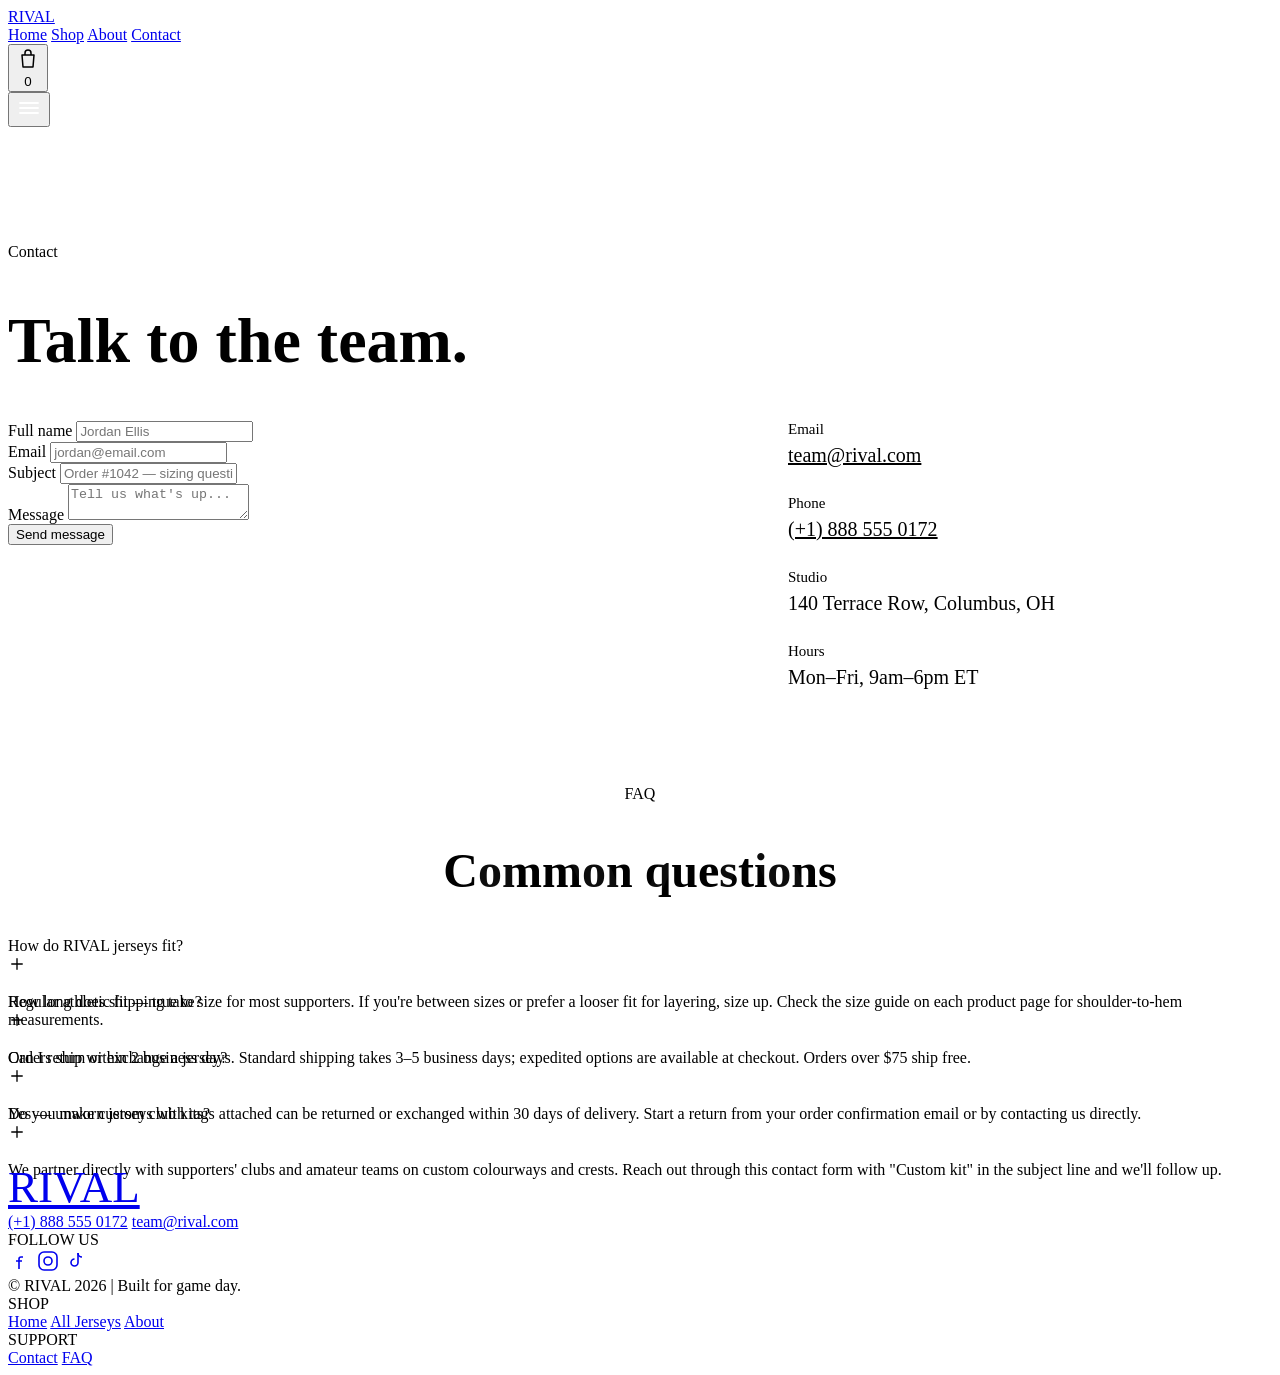
<file: contact.html>
<!DOCTYPE html>
<html lang="en">
<head>
<meta charset="utf-8" />
<title>Contact — RIVAL</title>
<meta name="description" content="Get in touch with RIVAL for order questions, sizing help, or club partnerships." />
<meta name="viewport" content="width=device-width, initial-scale=1" />
<link href="https://fonts.googleapis.com" rel="preconnect" />
<link href="https://fonts.gstatic.com" rel="preconnect" crossorigin="anonymous" />
<link href="https://fonts.googleapis.com/css2?family=Anton&family=Instrument+Sans:wght@400;500;600;700&display=swap" rel="stylesheet" />
<link href="https://cdn.prod.website-files.com/68b66c48701b3665c1f0ee19/css/modevo-fashion.webflow.shared.429dbf900.css" rel="stylesheet" type="text/css" />
<link href="brand.css" rel="stylesheet" type="text/css" />
</head>
<body>
<div class="page-wrapper">
<div class="main-wrapper">

  <!-- NAV -->
  <div class="navbar" data-collapse="medium">
    <div class="container">
      <div class="navbar-wrapper">
        <a href="index.html" class="navbar-brand w-nav-brand">RIVAL</a>
        <nav class="nav-menu-wrapper">
          <div class="nav-menu">
            <a href="index.html" class="nav-link">Home</a>
            <a href="shop.html" class="nav-link">Shop</a>
            <a href="about.html" class="nav-link">About</a>
            <a href="contact.html" aria-current="page" class="nav-link w--current">Contact</a>
          </div>
        </nav>
        <div class="nav-right-block">
          <div class="nav-line"></div>
          <button class="cart-button" data-cart-open aria-label="Open cart">
            <svg width="24" height="24" viewBox="0 0 24 24" fill="none" class="cart-icon"><path d="M6 8h12l-1 12H7L6 8z" stroke="currentColor" stroke-width="1.5" stroke-linejoin="round"/><path d="M9 8V6a3 3 0 0 1 6 0v2" stroke="currentColor" stroke-width="1.5"/></svg>
            <div class="cart-quantity">0</div>
          </button>
        </div>
        <button class="menu-button w-nav-button" aria-label="Toggle menu">
          <svg width="26" height="26" viewBox="0 0 26 26" fill="none"><path d="M4 8h18M4 13h18M4 18h18" stroke="white" stroke-width="1.8" stroke-linecap="round"/></svg>
        </button>
      </div>
    </div>
  </div>

  <div class="container">
    <div class="wrapper" style="padding-top:100px;padding-bottom:60px;">
      <div class="style-guide-hero-contens" style="align-items:flex-end;">
        <div>
          <p class="subtitle">Contact</p>
          <h1 class="style-hero-title" style="font-size:64px;">Talk to the team.</h1>
        </div>
      </div>

      <div style="display:flex;gap:100px;flex-wrap:wrap;align-items:flex-start;">
        <form class="form-block" id="contact-form" style="flex:1;min-width:320px;max-width:680px;" onsubmit="return false;">
          <div class="contact-fields">
            <div class="contact-field-box">
              <label class="contact-field-label" for="name">Full name</label>
              <input class="contact-text-field" type="text" id="name" name="name" placeholder="Jordan Ellis" required />
            </div>
            <div class="contact-field-box">
              <label class="contact-field-label" for="email">Email</label>
              <input class="contact-text-field" type="email" id="email" name="email" placeholder="jordan@email.com" required />
            </div>
          </div>
          <div class="contact-field-box">
            <label class="contact-field-label" for="subject">Subject</label>
            <input class="contact-text-field" type="text" id="subject" name="subject" placeholder="Order #1042 — sizing question" required />
          </div>
          <div class="contact-field-box">
            <label class="contact-field-label" for="message">Message</label>
            <textarea class="contact-text-field text-area" id="message" name="message" placeholder="Tell us what's up..." required></textarea>
          </div>
          <button type="submit" class="contact-button contact">Send message</button>
          <div class="form-status" data-form-status>Thanks — we'll get back to you within one business day.</div>
        </form>

        <div class="contact-info-block" style="flex:0 0 300px;">
          <div class="contact-info-item">
            <span>Email</span>
            <a href="mailto:team@rivaljerseys.com">team@rival.com</a>
          </div>
          <div class="contact-info-item">
            <span>Phone</span>
            <a href="tel:+18885550172">(+1) 888 555 0172</a>
          </div>
          <div class="contact-info-item">
            <span>Studio</span>
            <p>140 Terrace Row, Columbus, OH</p>
          </div>
          <div class="contact-info-item">
            <span>Hours</span>
            <p>Mon&ndash;Fri, 9am&ndash;6pm ET</p>
          </div>
        </div>
      </div>
    </div>
  </div>

  <!-- FAQ -->
  <section id="faq">
    <div class="container">
      <div class="wrapper" style="padding-top:20px;">
        <div class="style-guide-hero-contens" style="justify-content:center;">
          <div style="text-align:center;width:100%;">
            <p class="subtitle">FAQ</p>
            <h2 style="font-size:48px;">Common questions</h2>
          </div>
        </div>

        <div class="faq-lists-wrapper">
          <div class="faq-list-wrap">
            <div class="faq-question">
              <div class="faq-ques">How do RIVAL jerseys fit?</div>
              <div class="faq-arrow-block">
                <svg width="18" viewBox="0 0 24 24" fill="none"><path d="M12 5v14M5 12h14" stroke="currentColor" stroke-width="1.8" stroke-linecap="round"/></svg>
              </div>
            </div>
            <div class="faq-answer">
              <p class="faq-para">Regular athletic fit — true to size for most supporters. If you're between sizes or prefer a looser fit for layering, size up. Check the size guide on each product page for shoulder-to-hem measurements.</p>
            </div>
          </div>

          <div class="faq-list-wrap">
            <div class="faq-question">
              <div class="faq-ques">How long does shipping take?</div>
              <div class="faq-arrow-block">
                <svg width="18" viewBox="0 0 24 24" fill="none"><path d="M12 5v14M5 12h14" stroke="currentColor" stroke-width="1.8" stroke-linecap="round"/></svg>
              </div>
            </div>
            <div class="faq-answer">
              <p class="faq-para">Orders ship within 2 business days. Standard shipping takes 3&ndash;5 business days; expedited options are available at checkout. Orders over $75 ship free.</p>
            </div>
          </div>

          <div class="faq-list-wrap">
            <div class="faq-question">
              <div class="faq-ques">Can I return or exchange a jersey?</div>
              <div class="faq-arrow-block">
                <svg width="18" viewBox="0 0 24 24" fill="none"><path d="M12 5v14M5 12h14" stroke="currentColor" stroke-width="1.8" stroke-linecap="round"/></svg>
              </div>
            </div>
            <div class="faq-answer">
              <p class="faq-para">Yes — unworn jerseys with tags attached can be returned or exchanged within 30 days of delivery. Start a return from your order confirmation email or by contacting us directly.</p>
            </div>
          </div>

          <div class="faq-list-wrap">
            <div class="faq-question">
              <div class="faq-ques">Do you make custom club kits?</div>
              <div class="faq-arrow-block">
                <svg width="18" viewBox="0 0 24 24" fill="none"><path d="M12 5v14M5 12h14" stroke="currentColor" stroke-width="1.8" stroke-linecap="round"/></svg>
              </div>
            </div>
            <div class="faq-answer">
              <p class="faq-para">We partner directly with supporters' clubs and amateur teams on custom colourways and crests. Reach out through this contact form with "Custom kit" in the subject line and we'll follow up.</p>
            </div>
          </div>
        </div>
      </div>
    </div>
  </section>

  <!-- FOOTER -->
  <section class="footer">
    <div class="footer-wrapper">
      <div class="container">
        <div class="footer-top-content">
          <a href="index.html" class="footer-logo-link w-inline-block">
            <div class="navbar-brand" style="font-size:45px;">RIVAL</div>
          </a>
          <div class="footer-contact-info">
            <a href="tel:+18885550172" class="footer-phone-link">(+1) 888 555 0172</a>
            <a href="mailto:team@rivaljerseys.com" class="footer-email-link">team@rival.com</a>
          </div>
        </div>
      </div>
      <div class="container">
        <div class="footer-bottom-content">
          <div class="footer-social-block social">
            <div class="base-large footer-pages-header">FOLLOW US</div>
            <div class="footer-social-icons">
              <a href="#" target="_blank" class="footer-social-link w-inline-block" aria-label="Facebook"><svg xmlns="http://www.w3.org/2000/svg" width="24" viewBox="0 0 24 24" fill="none"><path d="M15 8H13a2 2 0 0 0-2 2v10M8 12h6" stroke="currentColor" stroke-width="1.6"/></svg></a>
              <a href="#" target="_blank" class="footer-social-link w-inline-block" aria-label="Instagram"><svg xmlns="http://www.w3.org/2000/svg" width="24" viewBox="0 0 24 24" fill="none"><rect x="3" y="3" width="18" height="18" rx="5" stroke="currentColor" stroke-width="1.6"/><circle cx="12" cy="12" r="4" stroke="currentColor" stroke-width="1.6"/></svg></a>
              <a href="#" target="_blank" class="footer-social-link w-inline-block" aria-label="TikTok"><svg xmlns="http://www.w3.org/2000/svg" width="24" viewBox="0 0 24 24" fill="none"><path d="M14 4v9.5a3.5 3.5 0 1 1-3.5-3.5" stroke="currentColor" stroke-width="1.6"/><path d="M14 4a4 4 0 0 0 4 4" stroke="currentColor" stroke-width="1.6"/></svg></a>
            </div>
            <div class="copyright-text">&copy; RIVAL 2026 | Built for game day.</div>
          </div>
          <div class="footer-pages-link">
            <div class="footer-social-block">
              <div class="base-large footer-pages-header">SHOP</div>
              <div class="pages-link">
                <a href="index.html" class="page-link">Home</a>
                <a href="shop.html" class="page-link">All Jerseys</a>
                <a href="about.html" class="page-link">About</a>
              </div>
            </div>
            <div class="footer-social-block">
              <div class="base-large footer-pages-header">SUPPORT</div>
              <div class="pages-link">
                <a href="contact.html" aria-current="page" class="page-link w--current">Contact</a>
                <a href="contact.html#faq" class="page-link">FAQ</a>
              </div>
            </div>
          </div>
        </div>
      </div>
      <h2 class="company-lago-text">RIVAL</h2>
    </div>
  </section>

</div>
</div>

<!-- CART DRAWER -->
<div class="cart-drawer-overlay" data-cart-close></div>
<div class="cart-drawer">
  <div class="cart-drawer-header">
    <h4 class="cart-title">Your Cart</h4>
    <button class="cart-drawer-close" data-cart-close aria-label="Close cart">&times;</button>
  </div>
  <div class="cart-drawer-items"></div>
  <div class="cart-drawer-footer">
    <div class="cart-drawer-subtotal"><span>Subtotal</span><span class="cart-drawer-subtotal-value">$0.00</span></div>
    <button class="cart-drawer-checkout" type="button">Checkout</button>
  </div>
</div>
<div class="cart-toast"></div>

<script src="main.js"></script>
</body>
</html>
</file>
<file: brand.css>
/* ==========================================================================
   RIVAL — brand layer
   Sits on top of the Modévo Webflow stylesheet. Only adds tokens and
   components the base template doesn't already define — every class that
   already exists in modevo-fashion.webflow.shared.css (h1–h6, .container,
   .navbar, .shop-item, .collection-list-shop, .contact-*, .faq-*, .about-*,
   .product-details, .add-to-cart-button, etc.) is reused as-is so every
   page stays visually consistent with the original template.
   ========================================================================== */

:root {
  /* Jersey-brand accent — a match-day red, used sparingly (CTAs, price
     emphasis, sale flags) against the template's black/white base. */
  --accent: #e0263b;
  --accent-dim: #7a121d;
}

/* -----------------------------------------------------------------------
   Utility: reveal-on-scroll (replaces the Webflow IX2 opacity:0 hooks that
   depended on the exported site's own interaction engine). One shared,
   restrained treatment: a short fade + rise, applied once per element.
   ----------------------------------------------------------------------- */
.reveal {
  opacity: 0;
  transform: translateY(16px);
  transition: opacity .6s ease, transform .6s ease;
}
.reveal.is-visible {
  opacity: 1;
  transform: translateY(0);
}
@media (prefers-reduced-motion: reduce) {
  .reveal, .reveal.is-visible { transition: none; transform: none; opacity: 1; }
}

/* -----------------------------------------------------------------------
   Active nav-link "current page" underline uses the template's own
   .w--current, so no addition needed there.
   ----------------------------------------------------------------------- */

/* -----------------------------------------------------------------------
   Badges (New / Sale / Low stock) — small addition on top of .shop-item
   ----------------------------------------------------------------------- */
.shop-image-wrap { position: relative; overflow: clip; border-radius: 40px; }
.shop-image-wrap .shop-image { border-radius: 0; display: block; width: 100%; }
.product-badge {
  position: absolute;
  top: 16px;
  left: 16px;
  background-color: var(--accent);
  color: var(--white);
  font-family: var(--_fonts---font-family--anton);
  font-size: 13px;
  letter-spacing: .5px;
  text-transform: uppercase;
  padding: 6px 14px;
  border-radius: 100px;
  z-index: 2;
}
.product-badge.badge-muted {
  background-color: #ffffff1f;
  border: 1px solid #ffffff40;
  backdrop-filter: blur(3px);
}

/* -----------------------------------------------------------------------
   Shop layout: sidebar filters + product grid
   ----------------------------------------------------------------------- */
.shop-layout {
  display: grid;
  grid-template-columns: 280px 1fr;
  gap: 60px;
  align-items: start;
}
@media screen and (max-width: 991px) {
  .shop-layout { grid-template-columns: 1fr; }
}

.filter-panel {
  display: flex;
  flex-direction: column;
  gap: 34px;
  position: sticky;
  top: 130px;
}
.filter-group { border-bottom: 1px solid #ffffff26; padding-bottom: 24px; }
.filter-group:last-child { border-bottom: none; }
.filter-group-title {
  font-family: var(--_fonts---font-family--anton);
  font-size: 18px;
  text-transform: uppercase;
  color: var(--white);
  margin-bottom: 16px;
}
.filter-options { display: flex; flex-direction: column; gap: 12px; }
.filter-option {
  display: flex;
  align-items: center;
  gap: 10px;
  color: var(--white-70);
  font-size: 16px;
  cursor: pointer;
}
.filter-option input {
  appearance: none;
  width: 18px;
  height: 18px;
  min-width: 18px;
  border: 1px solid var(--575757);
  border-radius: 5px;
  display: grid;
  place-content: center;
  cursor: pointer;
}
.filter-option input:checked { background-color: var(--white); border-color: var(--white); }
.filter-option input:checked::after {
  content: "";
  width: 10px;
  height: 10px;
  border-radius: 2px;
  background-color: var(--black);
}
.filter-option:hover { color: var(--white); }

.filter-swatches { display: flex; flex-wrap: wrap; gap: 10px; }
.size-swatch {
  border: 1px solid var(--575757);
  background-color: var(--transparent);
  color: var(--white);
  border-radius: 100px;
  min-width: 44px;
  height: 44px;
  padding: 0 14px;
  font-size: 15px;
  cursor: pointer;
  transition: all .2s;
}
.size-swatch:hover { border-color: var(--white); }
.size-swatch.is-active { background-color: var(--white); color: var(--black); border-color: var(--white); }
/* Filter-sidebar size swatches are a hidden checkbox + visible label span;
   the checked state styles the sibling span directly (no JS needed here). */
.filter-option input:checked + .size-swatch { background-color: var(--white); color: var(--black); border-color: var(--white); }

.price-range { display: flex; flex-direction: column; gap: 10px; }
.price-range input[type="range"] {
  width: 100%;
  accent-color: var(--white);
}
.price-range-value { color: var(--white-70); font-size: 15px; }

.clear-filters-btn {
  background: none;
  border: none;
  color: var(--white-70);
  text-decoration: underline;
  cursor: pointer;
  font-size: 15px;
  padding: 0;
  text-align: left;
}
.clear-filters-btn:hover { color: var(--white); }

.shop-toolbar {
  display: flex;
  justify-content: space-between;
  align-items: center;
  margin-bottom: 40px;
  gap: 20px;
  flex-wrap: wrap;
}
.results-count { color: var(--white-70); font-size: 16px; }
.sort-select {
  background-color: var(--black);
  color: var(--white);
  border: 1px solid var(--575757);
  border-radius: 100px;
  padding: 10px 20px;
  font-size: 15px;
}

.mobile-filter-toggle {
  display: none;
  border: 1px solid var(--white);
  background-color: var(--transparent);
  color: var(--white);
  border-radius: 100px;
  padding: 12px 22px;
  font-size: 15px;
  margin-bottom: 24px;
}
@media screen and (max-width: 991px) {
  .mobile-filter-toggle { display: inline-block; }
  .filter-panel {
    position: fixed;
    inset: 0;
    z-index: 1200;
    background-color: var(--black);
    padding: 100px 40px 40px;
    overflow-y: auto;
    transform: translateX(-100%);
    transition: transform .3s ease;
  }
  .filter-panel.is-open { transform: translateX(0); }
  .filter-panel-close {
    position: absolute;
    top: 30px;
    right: 30px;
    background: none;
    border: none;
    color: var(--white);
    font-size: 28px;
    cursor: pointer;
  }
}

.empty-state {
  text-align: center;
  padding: 100px 20px;
  color: var(--white-70);
}

/* -----------------------------------------------------------------------
   Product detail: gallery, size selector, quantity stepper
   ----------------------------------------------------------------------- */
.product-gallery { display: flex; flex-direction: column; gap: 16px; }
.gallery-main { border-radius: 40px; overflow: clip; }
.gallery-main img { width: 100%; display: block; }
.gallery-thumbs { display: flex; gap: 14px; }
.gallery-thumb {
  width: 90px;
  height: 90px;
  border-radius: 16px;
  overflow: clip;
  cursor: pointer;
  border: 1px solid #ffffff26;
  opacity: .6;
  transition: all .2s;
  flex: none;
}
.gallery-thumb img { width: 100%; height: 100%; object-fit: cover; display: block; }
.gallery-thumb:hover { opacity: .85; }
.gallery-thumb.is-active { opacity: 1; border-color: var(--white); }

.size-selector-block { display: flex; flex-direction: column; gap: 14px; }
.size-selector-label {
  display: flex;
  justify-content: space-between;
  align-items: center;
  font-size: 18px;
  color: var(--white);
}
.size-guide-link { color: var(--white-70); font-size: 15px; text-decoration: underline; }
.size-guide-link:hover { color: var(--white); }
.size-selector-row { display: flex; flex-wrap: wrap; gap: 10px; }

.qty-stepper {
  display: flex;
  align-items: center;
  border: 1px solid var(--575757);
  border-radius: 100px;
  width: fit-content;
}
.qty-stepper button {
  background: none;
  border: none;
  color: var(--white);
  width: 44px;
  height: 44px;
  font-size: 20px;
  cursor: pointer;
}
.qty-stepper span { min-width: 32px; text-align: center; color: var(--white); font-size: 16px; }

.purchase-row { display: flex; gap: 16px; align-items: center; flex-wrap: wrap; }
.purchase-row .add-to-cart-button { flex: 1; min-width: 220px; cursor: pointer; border: 1px solid var(--white); }

.size-error { color: var(--accent); font-size: 14px; display: none; }
.size-error.is-visible { display: block; }

/* -----------------------------------------------------------------------
   Cart drawer (lightweight, in-memory replacement for the Webflow-hosted
   commerce cart, which depends on Webflow's own CMS/GraphQL backend and
   cannot function outside Webflow hosting)
   ----------------------------------------------------------------------- */
.cart-drawer-overlay {
  position: fixed;
  inset: 0;
  background-color: #000c;
  z-index: 1300;
  display: none;
}
.cart-drawer-overlay.is-open { display: block; }
.cart-drawer {
  position: fixed;
  top: 0;
  right: 0;
  bottom: 0;
  width: 100%;
  max-width: 420px;
  background-color: var(--white);
  color: var(--black);
  z-index: 1301;
  display: flex;
  flex-direction: column;
  transform: translateX(100%);
  transition: transform .3s ease;
}
.cart-drawer.is-open { transform: translateX(0); }
.cart-drawer-header {
  display: flex;
  justify-content: space-between;
  align-items: center;
  padding: 24px;
  border-bottom: 1px solid #e6e6e6;
}
.cart-drawer-close { background: none; border: none; font-size: 22px; cursor: pointer; }
.cart-drawer-items { flex: 1; overflow-y: auto; padding: 12px 24px; }
.cart-drawer-item { display: flex; gap: 16px; padding: 16px 0; border-bottom: 1px solid #f0f0f0; }
.cart-drawer-item img { width: 70px; height: 70px; object-fit: cover; border-radius: 12px; }
.cart-drawer-item-info { flex: 1; }
.cart-drawer-item-name { font-weight: 600; font-size: 15px; }
.cart-drawer-item-meta { color: #666; font-size: 13px; margin-top: 4px; }
.cart-drawer-item-remove { background: none; border: none; color: #999; text-decoration: underline; font-size: 13px; cursor: pointer; padding: 0; margin-top: 6px; }
.cart-drawer-footer { padding: 20px 24px 28px; border-top: 1px solid #e6e6e6; }
.cart-drawer-subtotal { display: flex; justify-content: space-between; font-weight: 700; margin-bottom: 16px; font-size: 17px; }
.cart-drawer-checkout {
  display: block;
  width: 100%;
  text-align: center;
  background-color: var(--black);
  color: var(--white);
  border: none;
  border-radius: 60px;
  padding: 16px;
  font-size: 16px;
  cursor: pointer;
  text-decoration: none;
}
.cart-drawer-empty { text-align: center; color: #999; padding: 80px 20px; }
.cart-toast {
  position: fixed;
  bottom: 30px;
  left: 50%;
  transform: translateX(-50%) translateY(20px);
  background-color: var(--white);
  color: var(--black);
  padding: 14px 26px;
  border-radius: 100px;
  font-size: 15px;
  z-index: 1400;
  opacity: 0;
  transition: all .25s ease;
  pointer-events: none;
}
.cart-toast.is-visible { opacity: 1; transform: translateX(-50%) translateY(0); }

/* -----------------------------------------------------------------------
   Marquee auto-scroll (the base CSS lays out .marquee-items in a flex row;
   the original site animated it via Webflow's JS. Plain CSS keyframes
   reproduce the same continuous scroll without extra JS.)
   ----------------------------------------------------------------------- */
.marquee-wrapper { --marquee-duration: 28s; }
.marquee-items {
  animation: marquee-scroll var(--marquee-duration) linear infinite;
}
@keyframes marquee-scroll {
  from { transform: translateX(0); }
  to { transform: translateX(-100%); }
}
@media (prefers-reduced-motion: reduce) {
  .marquee-items { animation: none; }
}

/* -----------------------------------------------------------------------
   Mobile nav menu open state (base CSS hides .nav-menu on small screens;
   this toggles visibility from JS instead of Webflow's IX2 engine)
   ----------------------------------------------------------------------- */
@media screen and (max-width: 991px) {
  .nav-menu { display: none; }
  .nav-menu.is-open { display: flex; position: absolute; top: 100%; left: 0; right: 0; }
}

/* -----------------------------------------------------------------------
   FAQ accordion open state (base CSS defines the closed styles already;
   this handles the JS-driven expand/collapse behaviour)
   ----------------------------------------------------------------------- */
.faq-answer { max-height: 0; transition: max-height .3s ease; }
.faq-answer .faq-para { }
.faq-list-wrap.is-open .faq-answer { max-height: 300px; }
.faq-arrow-block { transition: transform .25s ease; }
.faq-list-wrap.is-open .faq-arrow-block { transform: rotate(45deg); }

/* -----------------------------------------------------------------------
   Contact page small helpers
   ----------------------------------------------------------------------- */
.form-status { margin-top: 16px; color: var(--white-70); font-size: 15px; display: none; }
.form-status.is-visible { display: block; }
.contact-info-block { display: flex; flex-direction: column; gap: 28px; }
.contact-info-item { display: flex; flex-direction: column; gap: 6px; }
.contact-info-item span { color: var(--white-70); font-size: 15px; }
.contact-info-item a, .contact-info-item p { color: var(--white); font-size: 20px; margin: 0; }

/* -----------------------------------------------------------------------
   Footer giant wordmark (base template used an exported PNG of its own
   logo here — plain text keeps the same oversized watermark effect
   without a bespoke image asset)
   ----------------------------------------------------------------------- */
.company-lago-text {
  width: 100%;
  position: absolute;
  inset: auto 0 -80px;
  text-align: center;
  font-family: var(--_fonts---font-family--anton);
  font-size: clamp(80px, 18vw, 260px);
  line-height: .8;
  color: #ffffff0d;
  white-space: nowrap;
  overflow: hidden;
  pointer-events: none;
  user-select: none;
  margin: 0;
}

/* -----------------------------------------------------------------------
   Accent usage — sparing, on price + primary CTAs where it matters
   ----------------------------------------------------------------------- */
.price-accent { color: var(--accent); }
.explore-button.accent { background-color: var(--accent); border-color: var(--accent); color: var(--white); }
.explore-button.accent:hover { background-color: var(--transparent); color: var(--accent); }


/* ==========================================================================
   Production polish
   ========================================================================== */
img {
  max-width: 100%;
  height: auto;
}

button,
a,
input,
select {
  -webkit-tap-highlight-color: transparent;
}

button:focus-visible,
a:focus-visible,
input:focus-visible,
select:focus-visible {
  outline: 2px solid currentColor;
  outline-offset: 3px;
}

.shop-image,
.gallery-main img,
.gallery-thumb img,
.home-image,
.collection-image,
.summer-collections-img,
.customers-banner {
  display: block;
}

.shop-image,
.gallery-main img {
  width: 100%;
  object-fit: cover;
}

.shop-image {
  aspect-ratio: 7 / 9;
}

.gallery-main img {
  aspect-ratio: 9 / 11;
}

.gallery-thumb img {
  width: 100%;
  aspect-ratio: 1;
  object-fit: cover;
}

.cart-drawer-overlay {
  pointer-events: none;
}

.cart-drawer-overlay.is-open {
  pointer-events: auto;
}

.cart-drawer {
  max-height: 100dvh;
  overflow: hidden;
}

.cart-drawer-items {
  overflow-y: auto;
  overscroll-behavior: contain;
}

@media (max-width: 767px) {
  .shop-image {
    aspect-ratio: 4 / 5;
  }

  .gallery-main img {
    aspect-ratio: 4 / 5;
  }
}

@media (prefers-reduced-motion: reduce) {
  *,
  *::before,
  *::after {
    scroll-behavior: auto !important;
    animation-duration: 0.01ms !important;
    animation-iteration-count: 1 !important;
    transition-duration: 0.01ms !important;
  }
}
</file>
